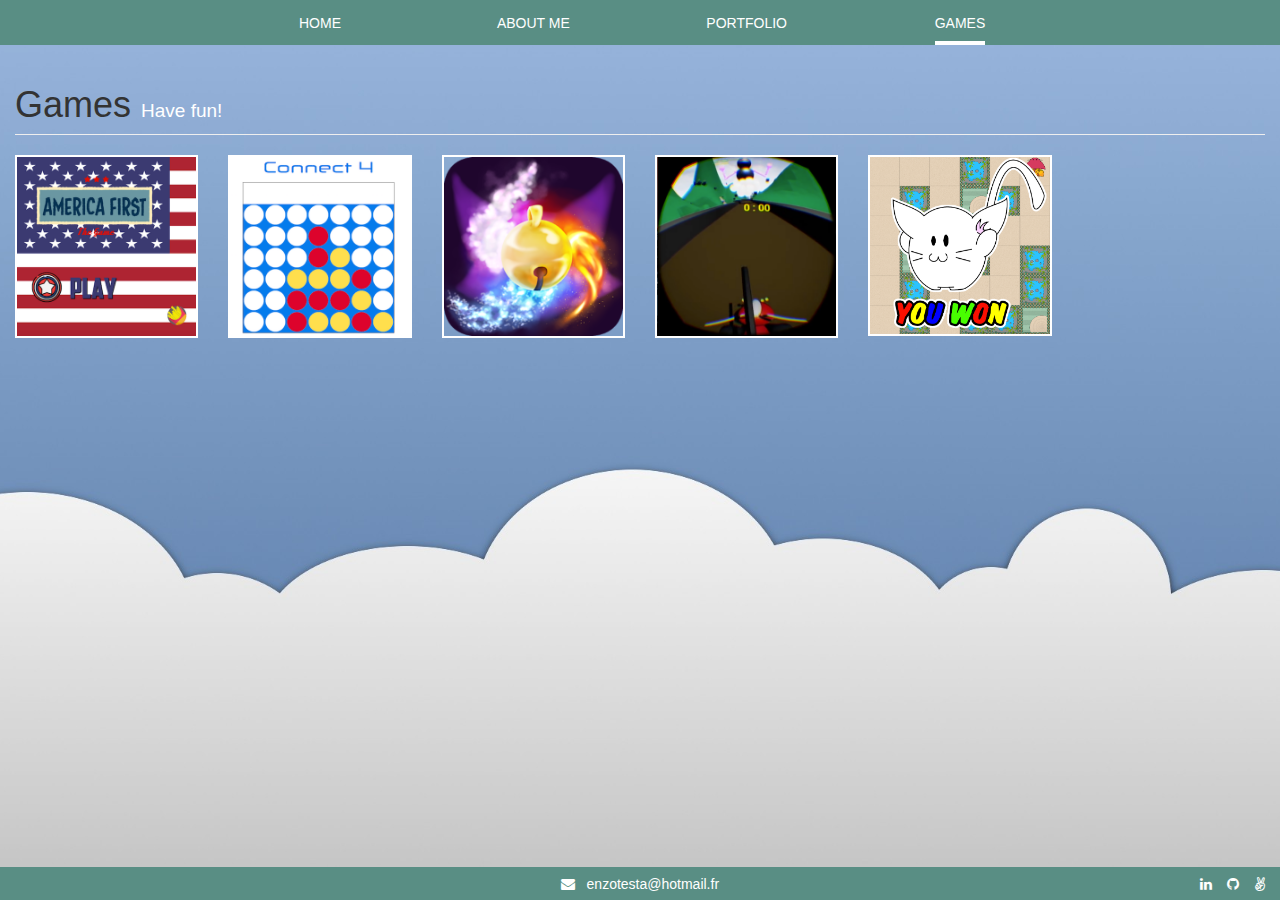
<file: templates/games.html>
<!DOCTYPE html>
<html>
    <head>
        <meta charset="utf-8" />
        <link href="../static/style/style.css" rel="stylesheet" />
        <link href="../bootstrap/css/bootstrap.min.css" rel="stylesheet" />
        <link href="../fontawesome/css/font-awesome.min.css" rel="stylesheet" />
        
        <script type="text/javascript" src="http://ajax.googleapis.com/ajax/libs/jquery/1.7/jquery.min.js"></script>
        <link rel="stylesheet" href="../fancybox/jquery.fancybox.css" type="text/css" media="screen" />
        <script type="text/javascript" src="../fancybox/jquery.fancybox.pack.js"></script>

        <title>TESTA Enzo</title>

        <script type="text/javascript" src="../static/js/main.js"></script>

    </head>

<body>

        <div class="container-fluid text-center">
            <div class="header row">
                <div class="col-xs-offset-2 col-xs-2">
                    <a href="../index.html" class="texte lien">HOME</a>
                </div>
                <div class="col-xs-2">
                    <a href="studies.html" class="texte lien">ABOUT ME</a>
                </div>
                <div class="col-xs-2">
                    <a href="portfolio.html" class="texte lien">PORTFOLIO</a>
                </div>
                 <div class="col-xs-2">
                    <a href="games.html" class="texte lien selected">GAMES</a>
                </div>
            </div>
        </div>

    <div class="container-fluid">

        <!-- Page Heading -->
        <div class="row">
            <div class="col-lg-12">
                <h1 class="page-header">Games
                    <small class="texte" style="font-size: 19px;"> Have fun!</small>
                </h1>
            </div>
        </div>
        <!-- /.row -->

        <!-- Projects Row -->
        <div class="row">

            <div class="col-md-2 portfolio-item">
                <a class="big-image" rel="group" href="../games/doublepong/index.html">
                    <img class="img-responsive cadre_photo"  src="../static/img/doublepong.png" alt="">
                </a>
            </div>

            <div class="col-md-2 portfolio-item">
                <a class="big-image" rel="group" href="../games/connectfour/index.html">
                    <img class="img-responsive cadre_photo" src="../static/img/connectfour.png" alt="">
                </a>
            </div>
            
            <div class="col-md-2 portfolio-item">
                <a class="big-image" rel="group" href="https://www.youtube.com/watch?v=OEyDi7jdEN8">
                    <img class="img-responsive cadre_photo" src="../static/img/element.png" alt="">
                </a>
            </div>

            <div class="col-md-2 portfolio-item">
                <a class="big-image" rel="group" href="https://www.youtube.com/watch?v=4nr6aNPopdI">
                    <img class="img-responsive cadre_photo" src="../static/img/oculus.png" alt="">
                </a>
            </div>

            <div class="col-md-2 portfolio-item">
                <a class="big-image" rel="group" href="../games/kiddymaze/index.html">
                    <img class="img-responsive cadre_photo" src="../static/img/kiddymaze.png" alt="">
                </a>
            </div>

        </div>
    

        <!-- FOOTER -->
            <div class="footer row">
                    <div class="col-xs-4" style="text-align: left;">
                        <span id="clock" class="texte"></span>
                    </div>

                    <div class="col-xs-4" style="text-align: center;">
                        <i class="fa fa-envelope texte"></i>
                        <span class="texte">&nbsp;&nbsp;enzotesta@hotmail.fr</span>
                    </div>


                    <div class="col-xs-4" style="text-align: right;">
                        <a href="https://fr.linkedin.com/in/enzo-testa-ba7174109"><i class="fa fa-linkedin texte"></i></a>
                        &nbsp;&nbsp;
                        <a href="https://github.com/Shrakka"><i class="fa fa-github texte"></i></a>
                        &nbsp;&nbsp;
                        <a href="https://angel.co/enzo-testa"><i class="fa fa-angellist texte"></i></a>
                    </div>
            </div>

</body>
</html>
</file>
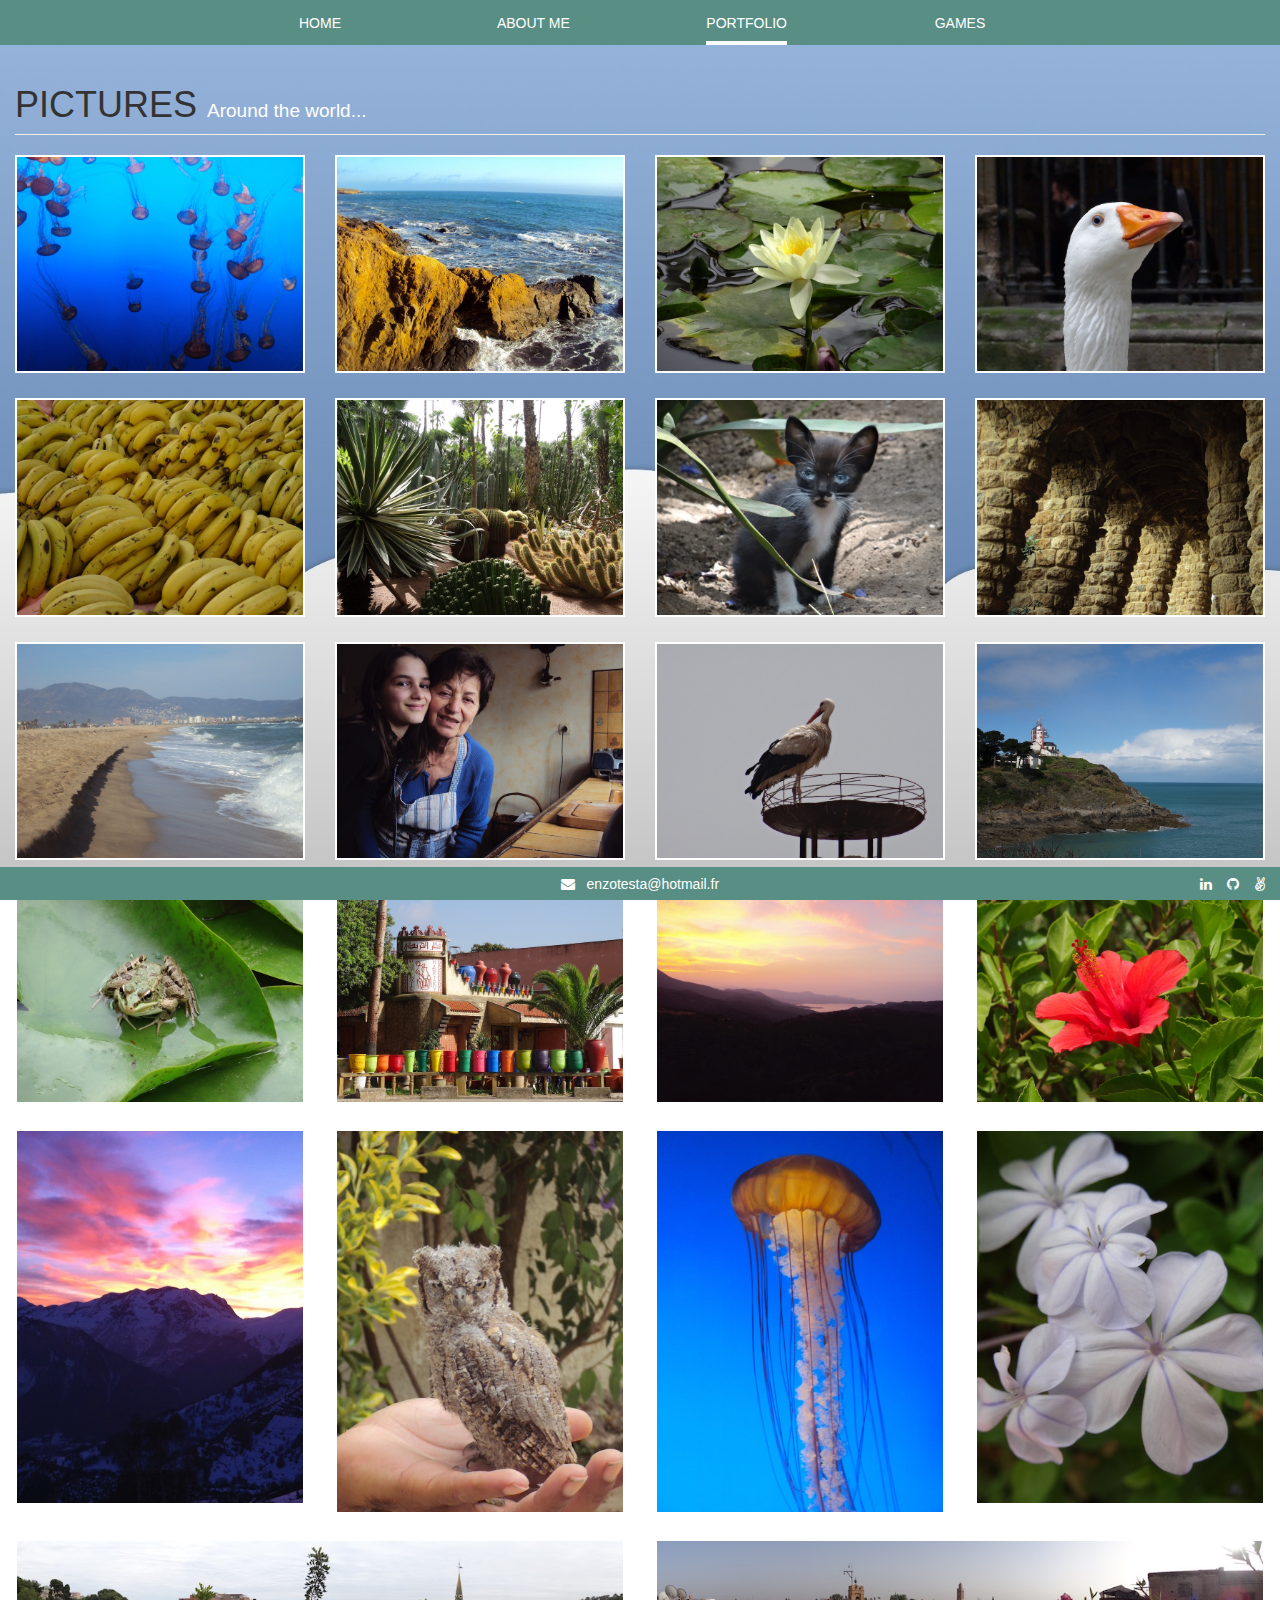
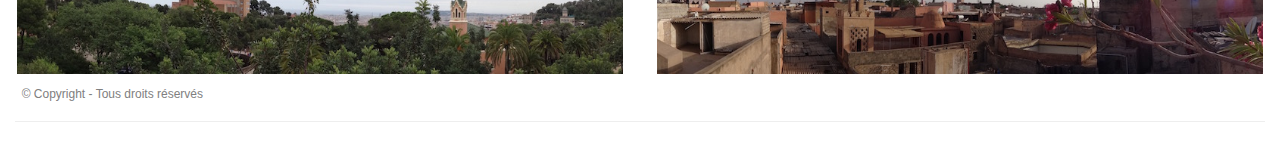
<file: templates/portfolio.html>
<!DOCTYPE html>
<html>
    <head>
        <meta charset="utf-8" />
        <link href="../static/style/style.css" rel="stylesheet" />
        <link href="../bootstrap/css/bootstrap.min.css" rel="stylesheet" />
        <link href="../fontawesome/css/font-awesome.min.css" rel="stylesheet" />
        
        <script type="text/javascript" src="http://ajax.googleapis.com/ajax/libs/jquery/1.7/jquery.min.js"></script>
        <link rel="stylesheet" href="../fancybox/jquery.fancybox.css" type="text/css" media="screen" />
        <script type="text/javascript" src="../fancybox/jquery.fancybox.pack.js"></script>

        <title>TESTA Enzo</title>

        <script type="text/javascript" src="../static/js/main.js"></script>

    </head>

<body onload="clock()">

        <div class="container-fluid text-center">
            <div class="header row">
                <div class="col-xs-offset-2 col-xs-2">
                    <a href="../index.html" class="texte lien">HOME</a>
                </div>
                <div class="col-xs-2">
                    <a href="studies.html" class="texte lien">ABOUT ME</a>
                </div>
                <div class="col-xs-2">
                    <a href="portfolio.html" class="texte lien selected">PORTFOLIO</a>
                </div>
                <div class="col-xs-2">
                    <a href="games.html" class="texte lien">GAMES</a>
                </div>
            </div>
        </div>

    <div class="container-fluid">

        <!-- Page Heading -->
        <div class="row">
            <div class="col-lg-12">
                <h1 class="page-header">PICTURES
                    <small class="texte" style="font-size: 19px;">Around the world...</small>
                </h1>
            </div>
        </div>
        <!-- /.row -->

        <!-- Projects Row -->
        <div class="row">
            <div class="col-md-3 portfolio-item">
                <a class="big-image" rel="group" href="../static/img/meduses.jpg">
                    <img class="img-responsive cadre_photo"  src="../static/img/meduses-min.jpg" alt="">
                </a>
            </div>
            <div class="col-md-3 portfolio-item">
                <a class="big-image" rel="group" href="../static/img/monterey.jpg">
                    <img class="img-responsive cadre_photo" src="../static/img/monterey-min.jpg" alt="">
                </a>
            </div>
            <div class="col-md-3 portfolio-item">
                <a class="big-image" rel="group" href="../static/img/lotus.jpg">
                    <img class="img-responsive cadre_photo" src="../static/img/lotus-min.jpg" alt="">
                </a>
            </div>
            <div class="col-md-3 portfolio-item">
                <a class="big-image" rel="group" href="../static/img/oie.jpg">
                    <img class="img-responsive cadre_photo" src="../static/img/oie-min.jpg" alt="">
                </a>
            </div>
        </div>
        <!-- /.row -->

        <!-- Projects Row -->
        <div class="row">
            <div class="col-md-3 portfolio-item">
                <a class="big-image" rel="group" href="../static/img/banane.jpg">
                    <img class="img-responsive cadre_photo" src="../static/img/banane-min.jpg" alt="">
                </a>
            </div>
            <div class="col-md-3 portfolio-item">
                <a class="big-image" rel="group" href="../static/img/cactus.jpg">
                    <img class="img-responsive cadre_photo" src="../static/img/cactus-min.jpg" alt="">
                </a>
            </div>
            <div class="col-md-3 portfolio-item">
                <a class="big-image" rel="group" href="../static/img/chat.jpg">
                    <img class="img-responsive cadre_photo" src="../static/img/chat-min.jpg" alt="">
                </a>
            </div>
            <div class="col-md-3 portfolio-item">
                <a class="big-image" rel="group" href="../static/img/guell.jpg">
                    <img class="img-responsive cadre_photo" src="../static/img/guell-min.jpg" alt="">
                </a>
            </div>
        </div>
        


        <!-- Projects Row -->
        <div class="row">
            <div class="col-md-3 portfolio-item">
                <a class="big-image" rel="group" href="../static/img/empuria.jpg">
                    <img class="img-responsive cadre_photo" src="../static/img/empuria-min.jpg" alt="">
                </a>
            </div>
            <div class="col-md-3 portfolio-item">
                <a class="big-image" rel="group" href="../static/img/mamie.jpg">
                    <img class="img-responsive cadre_photo" src="../static/img/mamie-min.jpg" alt="">
                </a>
            </div>
            <div class="col-md-3 portfolio-item">
                <a class="big-image" rel="group" href="../static/img/cygogne.jpg">
                    <img class="img-responsive cadre_photo" src="../static/img/cygogne-min.jpg" alt="">
                </a>
            </div>
            <div class="col-md-3 portfolio-item">
                <a class="big-image" rel="group" href="../static/img/phare.jpg">
                    <img class="img-responsive cadre_photo" src="../static/img/phare-min.jpg" alt="">
                </a>
            </div>
        </div>
        
        

        <!-- Projects Row -->
        <div class="row">
            <div class="col-md-3 portfolio-item">
                <a class="big-image" rel="group" href="../static/img/grenouille.jpg">
                    <img class="img-responsive cadre_photo" src="../static/img/grenouille-min.jpg" alt="">
                </a>
            </div>
            <div class="col-md-3 portfolio-item">
                <a class="big-image" rel="group" href="../static/img/pots.jpg">
                    <img class="img-responsive cadre_photo" src="../static/img/pots-min.jpg" alt="">
                </a>
            </div>
            <div class="col-md-3 portfolio-item">
                <a class="big-image" rel="group" href="../static/img/soleil2.jpg">
                    <img class="img-responsive cadre_photo" src="../static/img/soleil2-min.jpg" alt="">
                </a>
            </div>
            <div class="col-md-3 portfolio-item">
                <a class="big-image" rel="group" href="../static/img/fleur_rouge.jpg">
                    <img class="img-responsive cadre_photo" src="../static/img/fleur_rouge-min.jpg" alt="">
                </a>
            </div>
        </div>

        
        
        <!-- Projects Row -->
        <div class="row">
            <div class="col-md-3 portfolio-item">
                <a class="big-image" rel="group" href="../static/img/ski.jpg">
                    <img class="img-responsive cadre_photo" src="../static/img/ski-min.jpg" alt="">
                </a>
            </div>
            <div class="col-md-3 portfolio-item">
                <a class="big-image" rel="group" href="../static/img/chouette.jpg">
                    <img class="img-responsive cadre_photo" src="../static/img/chouette-min.jpg" alt="">
                </a>
            </div>
            <div class="col-md-3 portfolio-item">
                <a class="big-image" rel="group" href="../static/img/meduse.jpg">
                    <img class="img-responsive cadre_photo" src="../static/img/meduse-min.jpg" alt="">
                </a>
            </div>
            <div class="col-md-3 portfolio-item">
                <a class="big-image" rel="group" href="../static/img/fleur_blanche.jpg">
                    <img class="img-responsive cadre_photo" src="../static/img/fleur_blanche-min.jpg" alt="">
                </a>
            </div>
        </div>
        

        <!-- Projects Row -->
        <div class="row">
            <div class="col-md-6 portfolio-item">
                <a class="big-image" rel="group" href="../static/img/barcelone.jpg">
                    <img class="img-responsive cadre_photo" src="../static/img/barcelone-min.jpg" alt="">
                </a>
            </div>
            <div class="col-md-6 portfolio-item">
                <a class="big-image" rel="group" href="../static/img/maroc.jpg">
                    <img class="img-responsive cadre_photo" src="../static/img/maroc-min.jpg" alt="">
                </a>
            </div>
        </div>

        <div class="copyright">&nbsp;&nbsp;©  Copyright - Tous droits réservés</div>

    <hr>

        <!-- FOOTER -->
            <div class="footer row">
                    <div class="col-xs-4" style="text-align: left;">
                        <span id="clock" class="texte"></span>
                    </div>

                    <div class="col-xs-4" style="text-align: center;">
                        <i class="fa fa-envelope texte"></i>
                        <span class="texte">&nbsp;&nbsp;enzotesta@hotmail.fr</span>
                    </div>


                    <div class="col-xs-4" style="text-align: right;">
                        <a href="https://fr.linkedin.com/in/enzo-testa-ba7174109"><i class="fa fa-linkedin texte"></i></a>
                        &nbsp;&nbsp;
                        <a href="https://github.com/Shrakka"><i class="fa fa-github texte"></i></a>
                        &nbsp;&nbsp;
                        <a href="https://angel.co/enzo-testa"><i class="fa fa-angellist texte"></i></a>
                    </div>
            </div>

</body>
</html>
</file>
<file: static/style/style.css>
body {
    background: url(../img/background.jpg) no-repeat center center fixed;
    -webkit-background-size: cover;
    -moz-background-size: cover;
    -o-background-size: cover;
    background-size: cover;
    margin: 0% 0% 0% 0%;
}

.texte{
    color: white;
    font-family: 'Century Gothic','CenturyGothic','AppleGothic',sans-serif;
}
.lien:hover{
    text-decoration: none;
    color: rgb(138,170,209);
    border-bottom: 4px;
    border-color: #598e84;
    padding-bottom: 5%;
}

.selected{
    color: white;
    border-bottom: 4px white solid;
    padding-bottom: 6%;
}

.header{
    background-color: #598e84;
    padding: 1% 0% 1% 0%;
    /*position: fixed;
    width: 100%;
    position: absolute;*/
}
.footer {
    background-color: #598e84;
    padding: 0.5% 0% 0.5% 0%;
    position: fixed;
    bottom: 0;
    width: 100%;
}
.corps{
    font-size: 50px;
    margin-top: 8vh;
    text-align: left;
}

.cv{
    margin: 0 5% 0 5%;
    border: 2px #598e84 solid;
    border-radius: 3px;
    background-color: rgb(242, 248, 249);
    text-align: center;
    font-size: 19px;

}

.categorie{
    font-family: 'Century Gothic','CenturyGothic','AppleGothic',sans-serif;
    font-size: 45px;
    font-style: bold;
    color: #598e84;
    text-decoration-line: solid;
    text-decoration-color: #598e84;
    border: 2px #598e84 solid;
    margin-left:75px;
    margin-right:75px;

}

.ecole, .date{
    font-family: 'Century Gothic','CenturyGothic','AppleGothic',sans-serif;
    font-size: 24px;
}

.title_exp{
    font-family: 'Century Gothic','CenturyGothic','AppleGothic',sans-serif;
    font-size: 22px;
}

.exp{
    font-family: "Helvetica Neue",Helvetica,Arial,sans-serif;
    font-size: 15px;
}

.date{
    text-align: right;
    font-size: 17px;
    font-style: bold;
}

.studs{
    font-size: 15px;
}

.logo{
    display: block;
    position: absolute;
}

.skills{
    text-align: left;
    font-size: 15px;
    font-family: 'Century Gothic','CenturyGothic','AppleGothic',sans-serif;
}

.right{
    text-align: right;
}

.left{
    text-align: left;
}

.center{
    text-align: center;
}

.lindent{
    margin-left: 70px;
    font-family: "Helvetica Neue",Helvetica,Arial,sans-serif;
    font-size: 14px;
}

.hobbie{
    font-family: 'Century Gothic','CenturyGothic','AppleGothic',sans-serif;
    font-size: 22px;
}

.portfolio-item {
    margin-bottom: 25px;
}


.cadre_photo{
    border: 2px white solid;
}

.copyright{
    color: gray;
    font-family: 'Century Gothic','CenturyGothic','AppleGothic',sans-serif;
    font-size: 12px;
    margin-right: 30px;
    text-align: right;
    margin-top: -15px;
    padding-top: -15px;
    position: absolute;
}



@font-face {
    font-family: neuropol;
    src: url(../../font/neuropol.ttf);
}

#gametitle {
    padding: 0;
    margin: 0; 
    text-align: center;
    font-family: "neuropol","Helvetica";
    font-size: 40px;
    color: rgb(0,112, 233);
    margin: 15px 0px 15px 0px;
}


#scoredisplay{
    padding: 0;
    margin: 0; 
    text-align: center;
    font-family: "neuropol","Helvetica";
    font-size: 18px;
    margin: 10px 0px 10px 0px;
}

#score{
    padding: 0;
    margin: 0; 
    text-align: center;
    font-family: "neuropol","Helvetica";
    font-size: 25px;
    color: blue;
    margin: 10px 0px 10px 0px;
}

#restartbutton{
    padding: 0;
    margin: 0; 
    text-align: center;
    font-family: "neuropol","Helvetica";
    background: #428BCA;
    color: rgb(255,255,255);
    font-size: 18px;
    height: 40px;
    width: 170px;
    border-radius: 5px;
    line-height: 30px;
    margin: 15px 0px 10px 0px;
    transition: all 0.3s ease 0s;
}

#restartbutton:hover {
    padding: 0;
    margin: 0; 
    text-align: center;
    font-family: "neuropol","Helvetica";
    background: #3071A9
}

#credits{
    padding: 0;
    margin: 0; 
    text-align: center;
    font-family: "neuropol","Helvetica";
    position: absolute;
    bottom: 0;
    right: 0;
    text-align: right;
    font-size: 10px;

}

#game{
    display: none;
    background-color: red;
}
</file>
